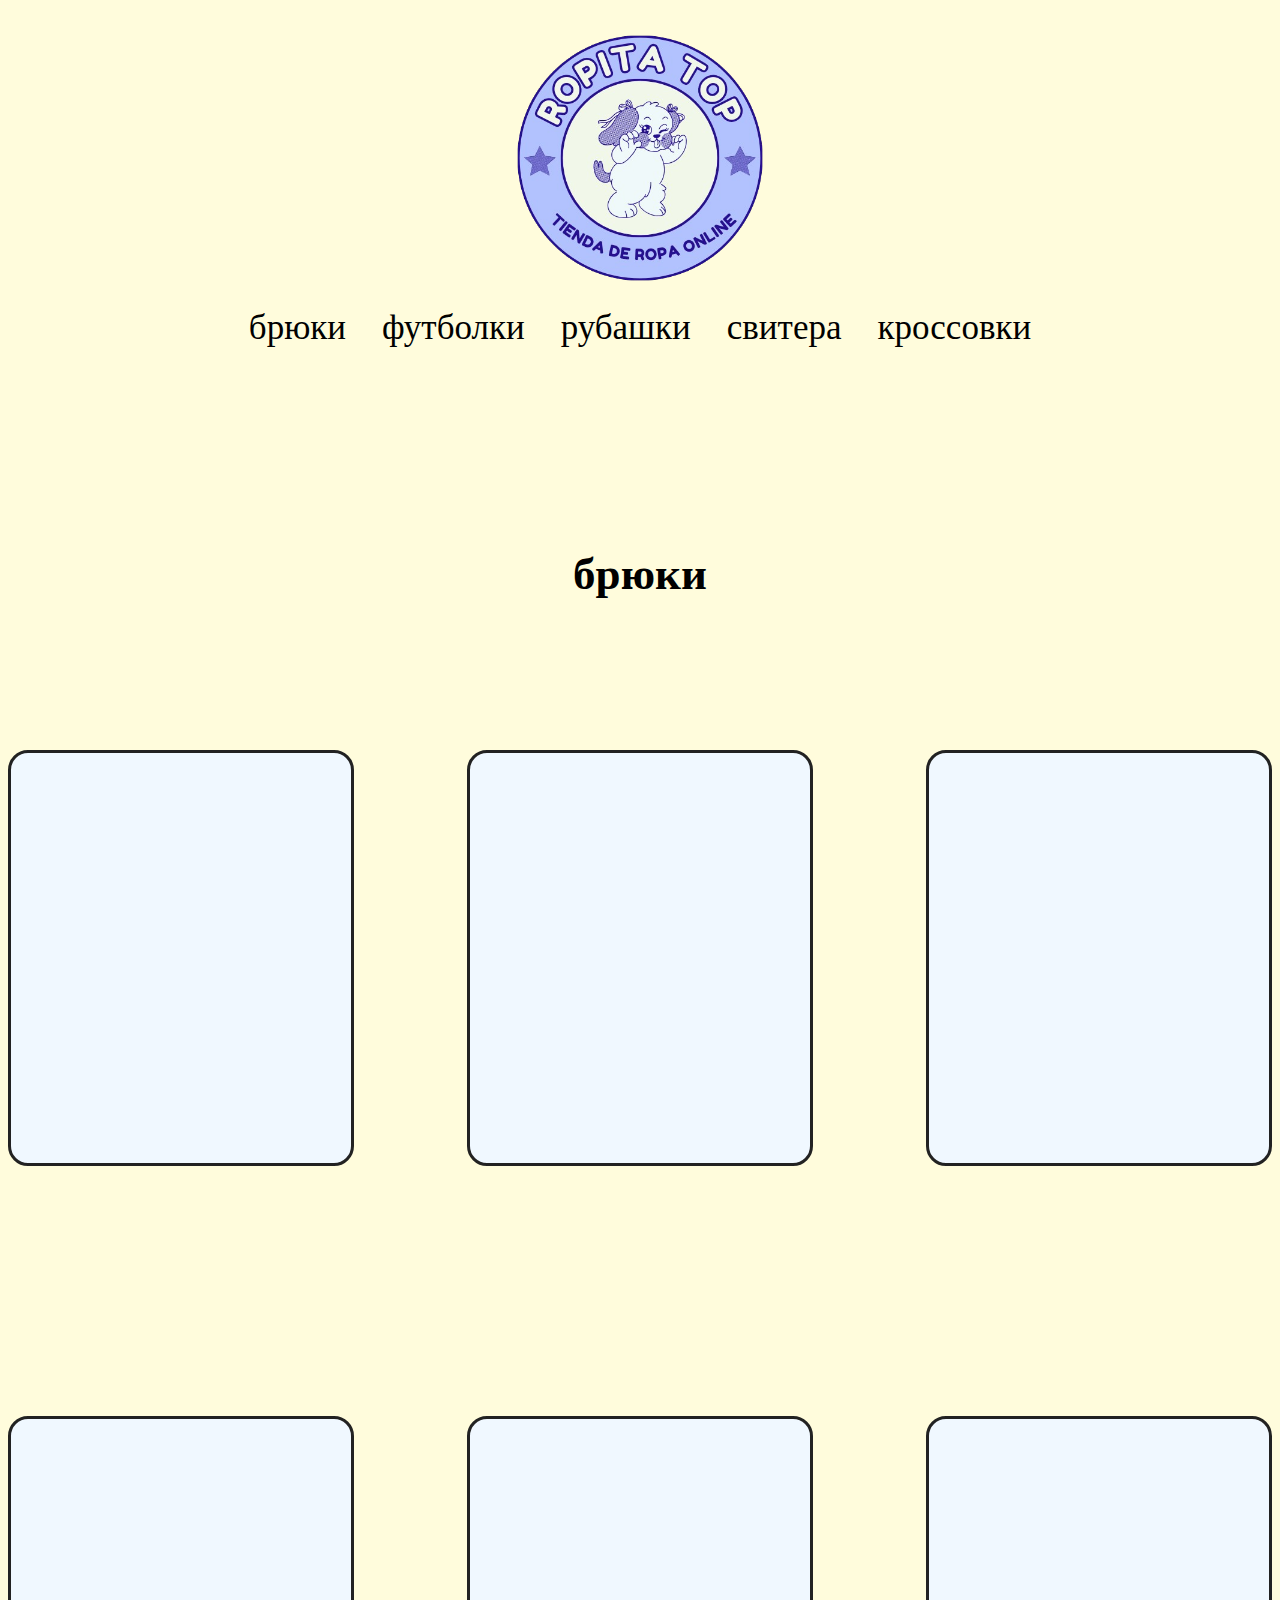
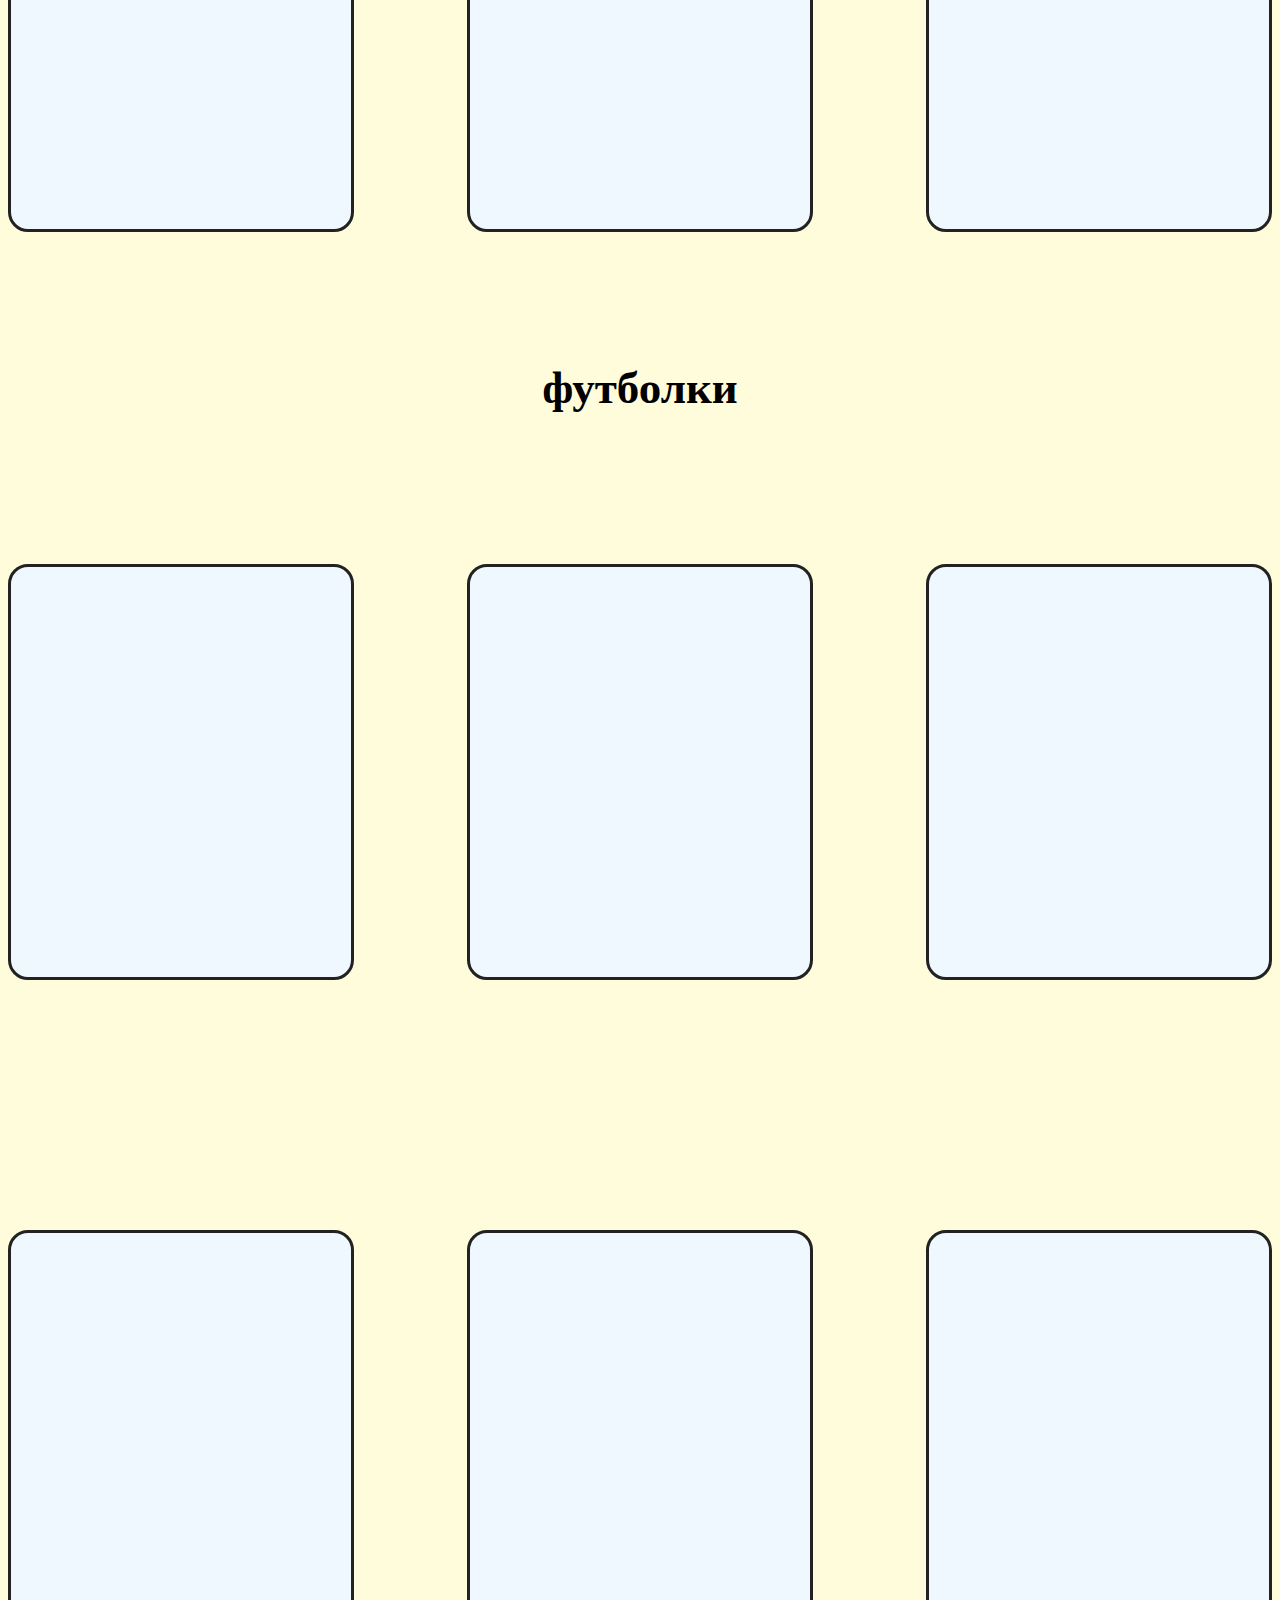
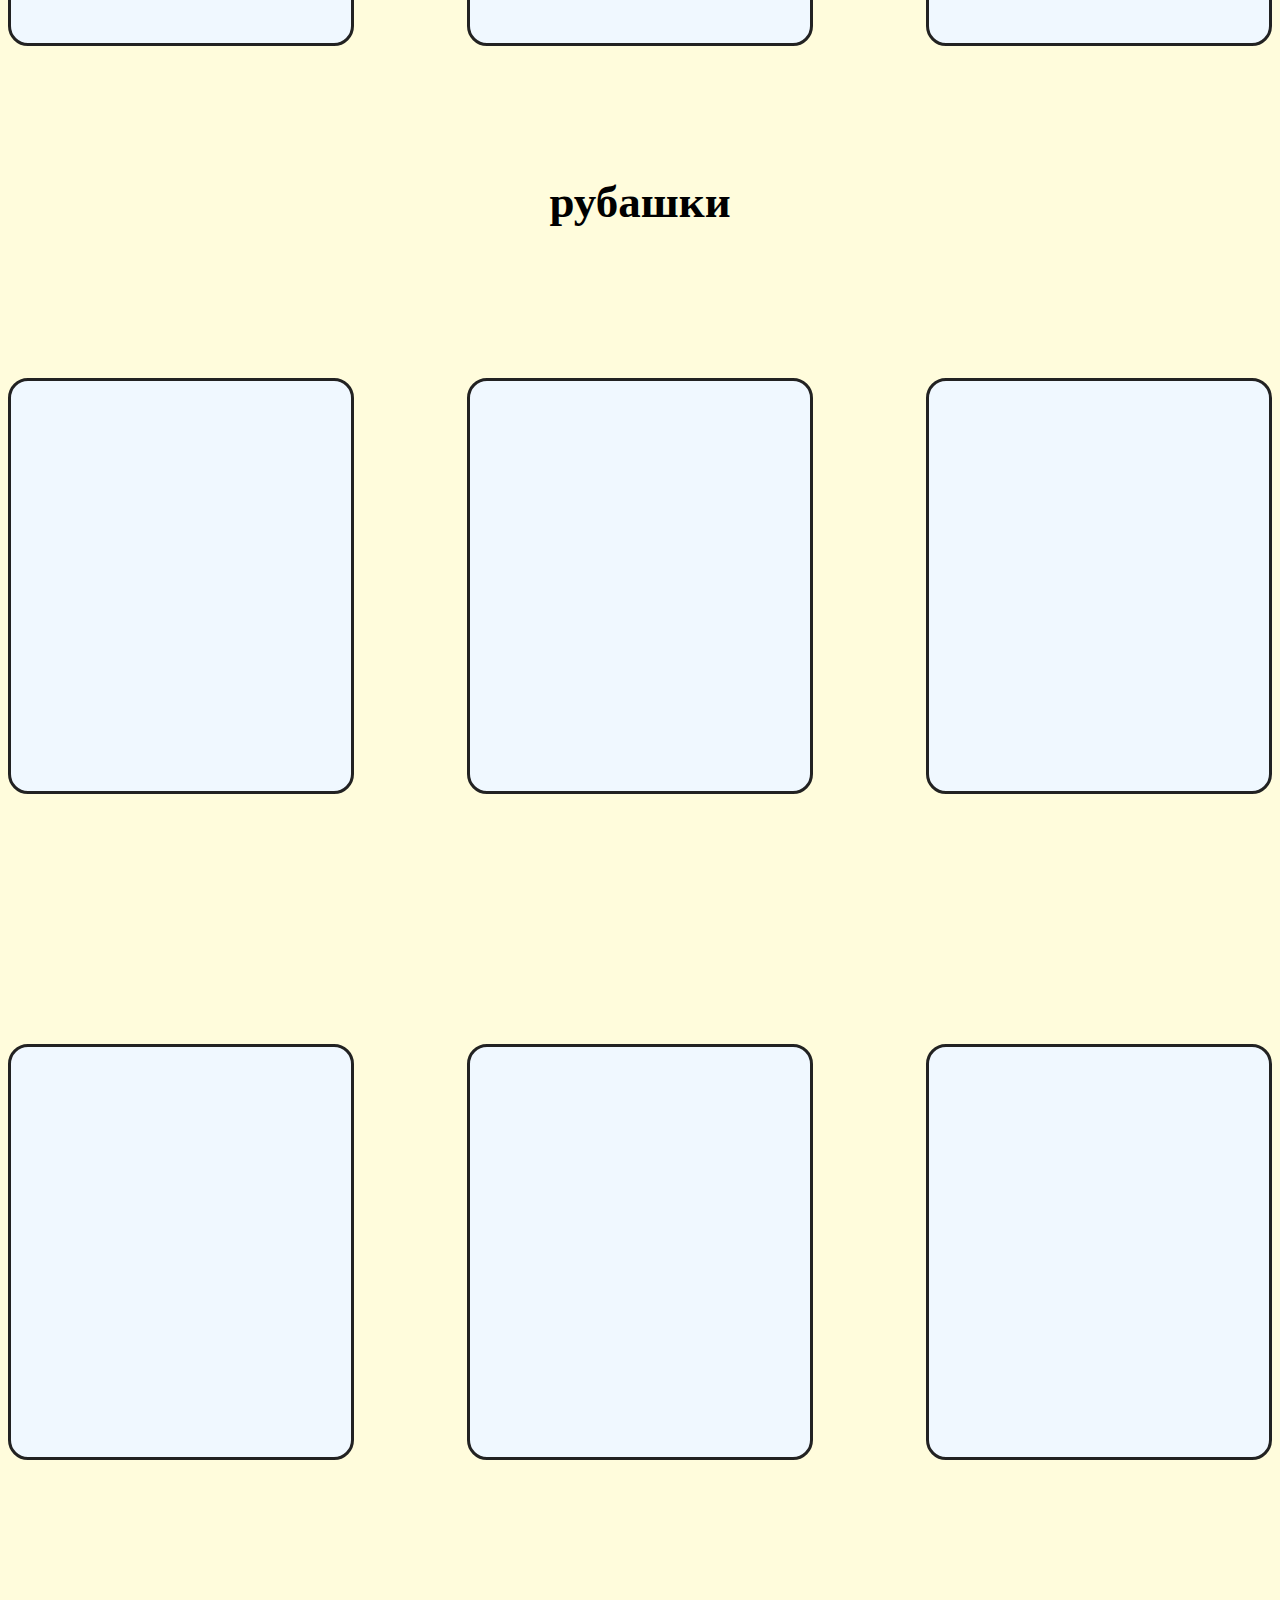
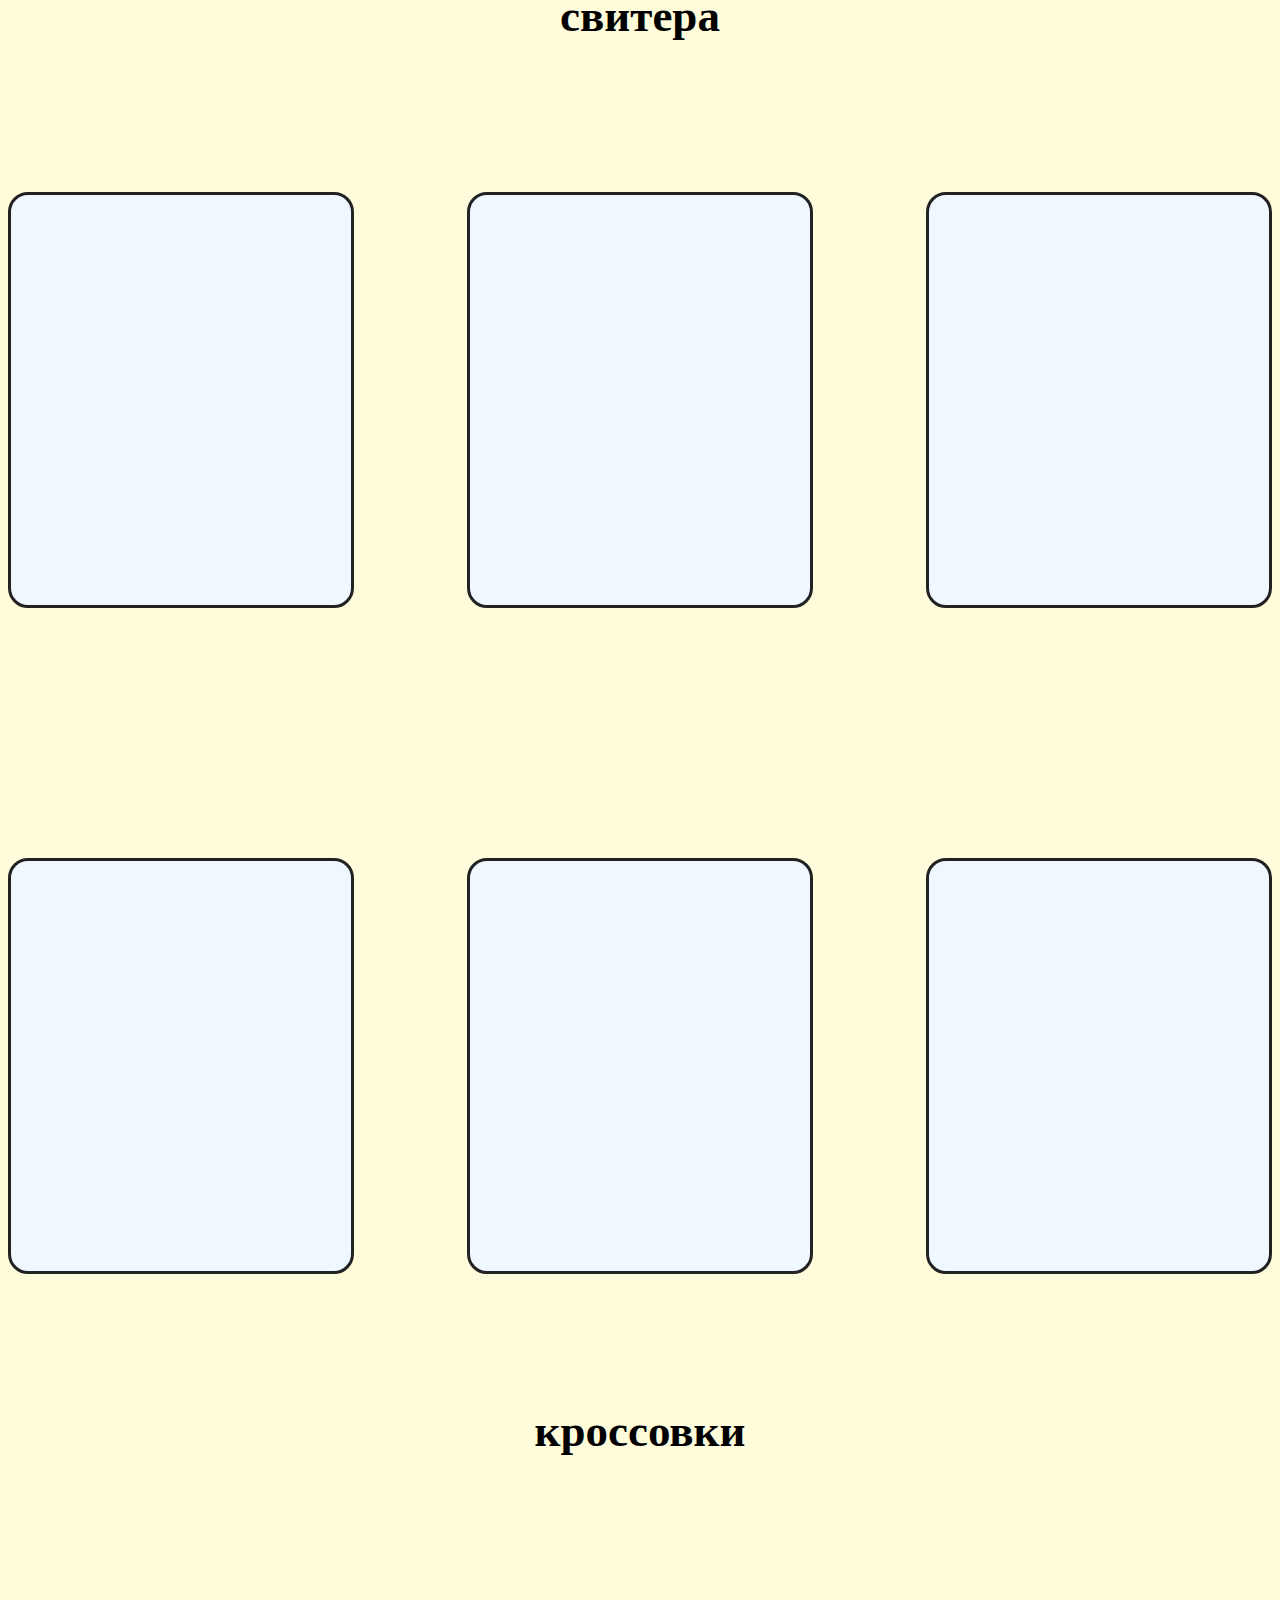
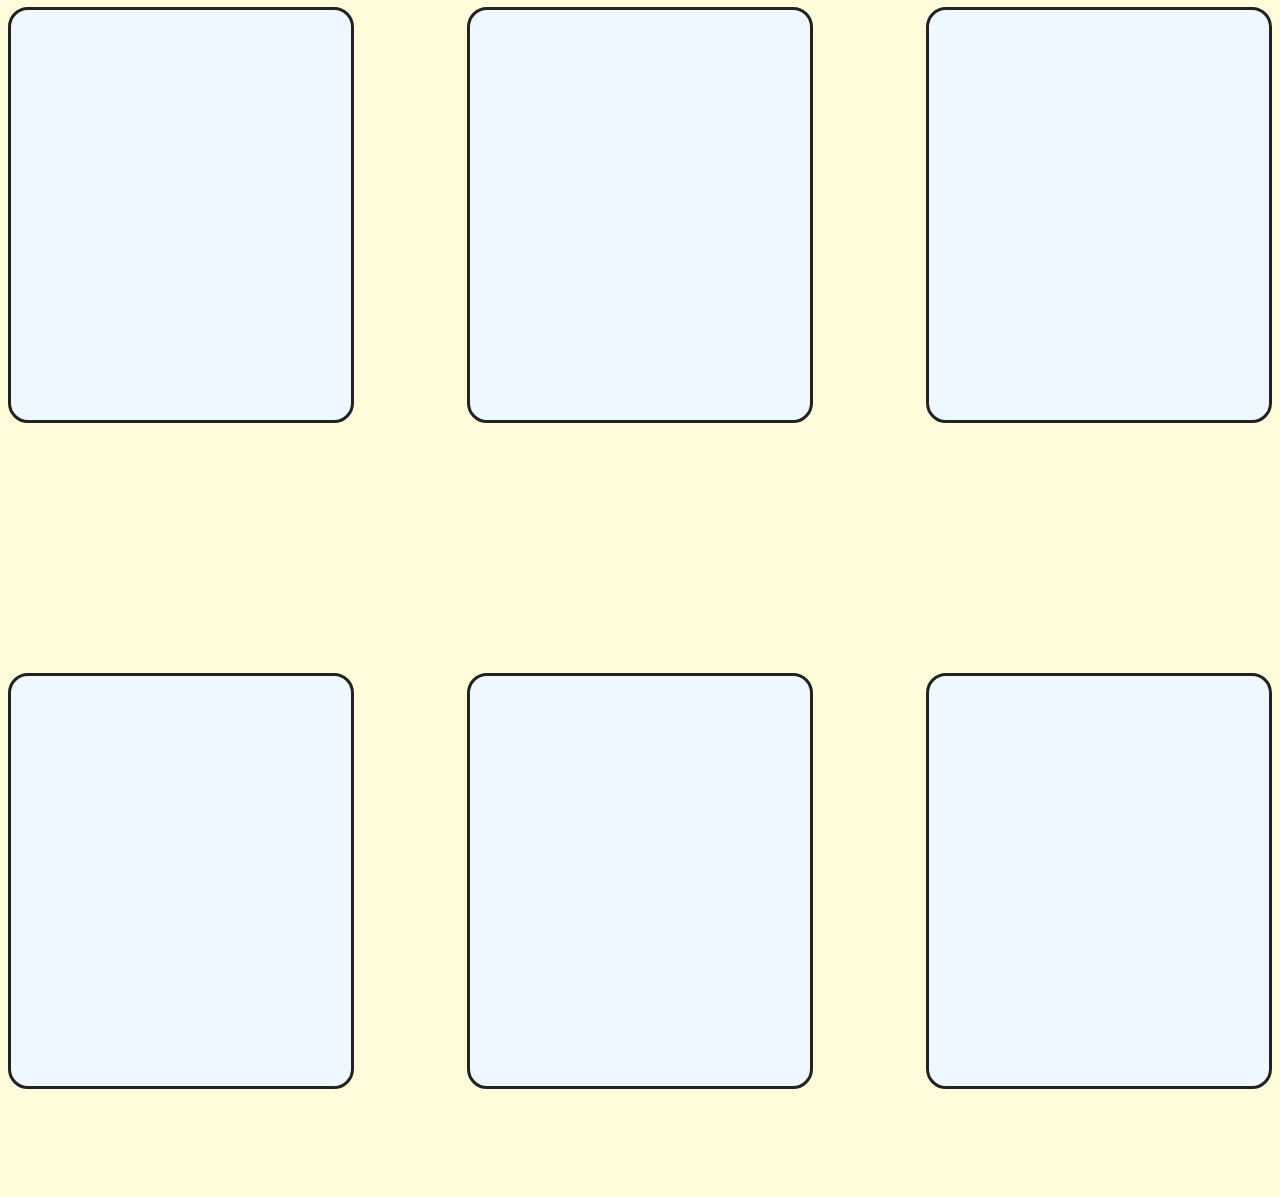
<file: img/Desktop/ropita premium/index.html>
<!DOCTYPE html>
<html lang="en">
<head>
    <meta charset="UTF-8">
    <meta name="viewport" content="width=device-width, initial-scale=1.0">
    <title>Document</title>
    <link rel="stylesheet" href="style.css">
</head>
<body>
    <main class="intro" >
        <img class="logo" src="ropita_top-removebg-preview.png" alt="">
        <nav>
            <ul>
                <li><a href="#брюки">брюки</a></li>
                <li><a href="#футболки">футболки</a></li>
                <li><a href="#рубашки">рубашки</a></li>
                <li><a href="#свитера">свитера</a></li>
                <li><a href="#кроссовки">кроссовки</a></li>
              </ul>
        </nav>
    </main>
    <div id="брюки"   >
        <h1 class="брюки" >брюки</h1>
        <div  class="cards" >
            <div class="card"></div>
            <div class="card"></div>
            <div class="card"></div>
        </div>
        <div  class="cards" >
            <div class="card"></div>
            <div class="card"></div>
            <div class="card"></div>
        </div>

    </div>
    <div id="футболки"  class="">
        <h1 class="футболки" >футболки</h1>
        <div  class="cards" >
            <div class="card"></div>
            <div class="card"></div>
            <div class="card"></div>
        </div>
        <div  class="cards" >
            <div class="card"></div>
            <div class="card"></div>
            <div class="card"></div>
        </div>

    </div>
    </div>
    <div id="рубашки" >
        <h1 class="рубашки" >рубашки</h1>
        <div  class="cards" >
            <div class="card"></div>
            <div class="card"></div>
            <div class="card"></div>
        </div>
        <div  class="cards" >
            <div class="card"></div>
            <div class="card"></div>
            <div class="card"></div>
    </div>
    <div id="свитера" >
        <h1 class="свитера" >свитера</h1>
        <div  class="cards" >
            <div class="card"></div>
            <div class="card"></div>
            <div class="card"></div>
        </div>
        <div  class="cards" >
            <div class="card"></div>
            <div class="card"></div>
            <div class="card"></div>
    </div>
    <div id="кроссовки" >
        <h1 class="кроссовки" >кроссовки</h1>
        <div  class="cards" >
            <div class="card"></div>
            <div class="card"></div>
            <div class="card"></div>
        </div>
        <div  class="cards" >
            <div class="card"></div>
            <div class="card"></div>
            <div class="card"></div>
        </div>
</body>
</html>
</file>
<file: img/Desktop/ropita premium/style.css>
*{
    background-color: rgb(255, 252, 220);
    scroll-behavior: smooth;
}
.intro{
  margin-bottom: 200px;
}
.subtitle{
    text-align: center;
}
ul {
    list-style-type: none;
    margin: 0;
    padding: 0;
    text-align: center;
    text-decoration: none;
  }
  
  li {
    display: inline;
    text-decoration: none;
  }
  li a {
    color: rgb(0, 0, 0);
    text-align: center;
    padding: 14px 16px;
    text-decoration: none;
    font-size: 35px;
  }
  .logo{
    margin: auto;
    display: flex;
    align-items: center;
    height: 300px;
  }
  .cards{
    display: flex;
    justify-content: space-between;
    margin-top: 50px;
  }
  .card{
    border: 3px solid #222222;
    border-radius: 20px;
    padding: 30px 20px;
    width: 300px;
    height: 350px;
    text-align: center;
    background-color: aliceblue;
    margin-top: 100px;
    margin-bottom: 100px;
  }
  .card p{
    font-size: 24px;
    margin-top: 20px;
  }
  .брюки{
    text-align: center;
    font-size: 45px;
  }
  .футболки{
    text-align: center;
    font-size: 45px;
  }
  .рубашки{
    text-align: center;
    font-size: 45px;
  }
  .свитера{
    text-align: center;
    font-size: 45px;
  }
  .кроссовки{
    text-align: center;
    font-size: 45px;
  }
</file>
